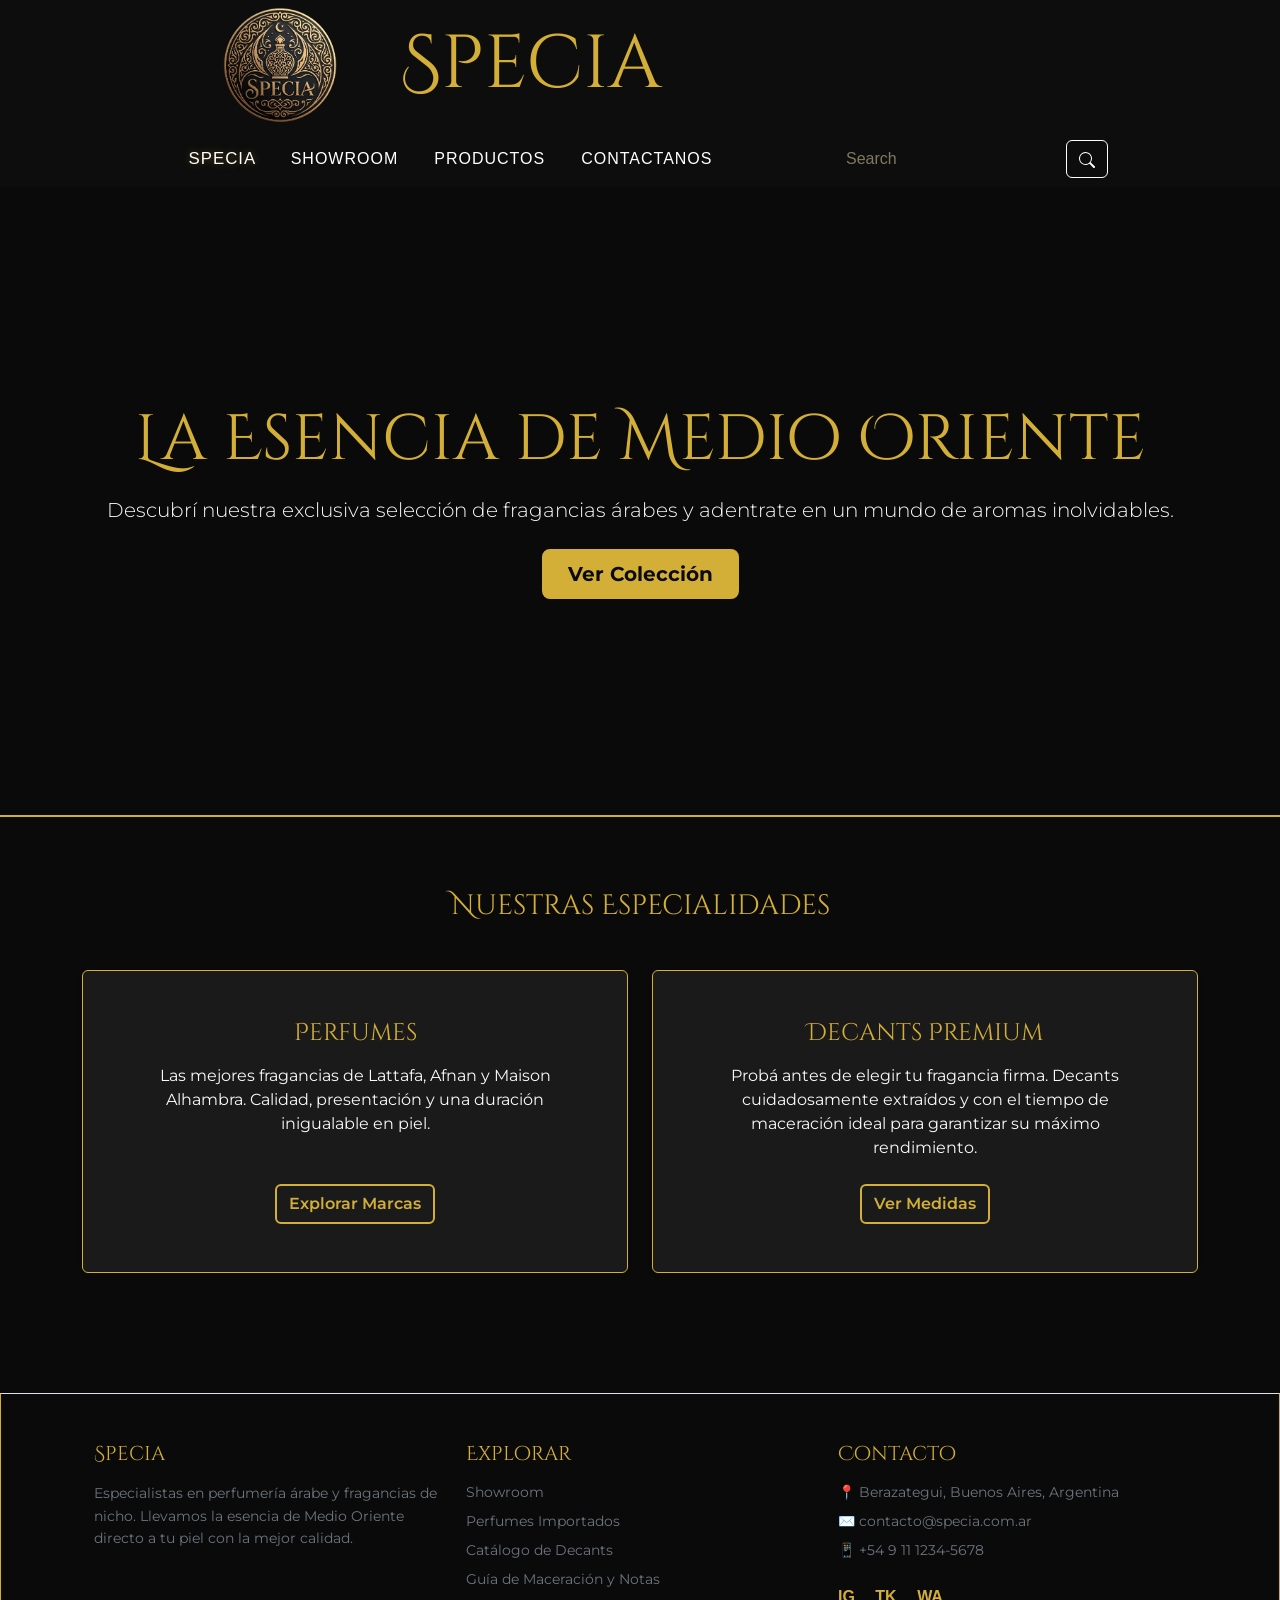
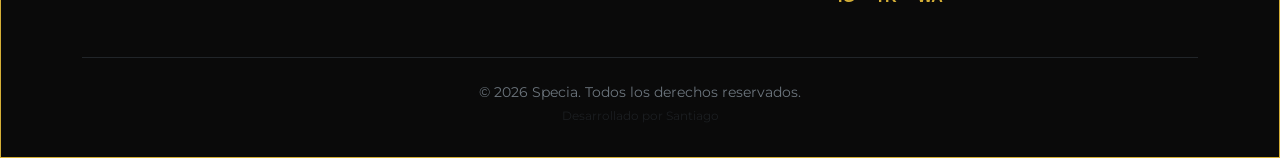
<file: index.html>
<!doctype html>
<html lang="en">
  <head>
    <meta charset="UTF-8" />
    <meta name="viewport" content="width=device-width, initial-scale=1.0" />
    <!--Bootstrap-->
    <link
      href="https://cdn.jsdelivr.net/npm/bootstrap@5.3.8/dist/css/bootstrap.min.css"
      rel="stylesheet"
      integrity="sha384-sRIl4kxILFvY47J16cr9ZwB07vP4J8+LH7qKQnuqkuIAvNWLzeN8tE5YBujZqJLB"
      crossorigin="anonymous"
    />

    <!--Estilos-->
    <link rel="stylesheet" href="css/normalize.css" />
    <link rel="stylesheet" href="css/styles.css" />

    <!--Tipografia-->
    <style>
      @import url("https://fonts.googleapis.com/css2?family=Cinzel+Decorative:wght@400;700;900&family=Montserrat:ital,wght@0,100..900;1,100..900&display=swap");
    </style>
    <!---->

    <title>Specia</title>
  </head>
  <body>
    <header>
      <div id="header" class="holder">
        <img
          class="logo"
          src="img/Logo_Specia-removebg-preview.png"
          alt="Logo Specia"
        />
        <h1>Specia</h1>
        <!--Barra de Navegacion-->
        <nav class="navbar navbar-expand-lg bg-body-tertiary">
          <div class="container-fluid">
            <!-- Este es el BOTÓN HAMBURGUESA que faltaba -->
            <button
              class="navbar-toggler"
              type="button"
              data-bs-toggle="collapse"
              data-bs-target="#navbarSupportedContent"
              aria-controls="navbarSupportedContent"
              aria-expanded="false"
              aria-label="Toggle navigation"
            >
              <span class="navbar-toggler-icon"></span>
            </button>

            <!-- Contenido colapsable -->
            <div class="collapse navbar-collapse" id="navbarSupportedContent">
              <ul class="navbar-nav me-auto mb-2 mb-lg-0">
                <li class="nav-item">
                  <a class="nav-link active" aria-current="page" href="#"
                    >Specia</a
                  >
                </li>
                <li class="nav-item">
                  <a class="nav-link" href="paginas\showroom.html">Showroom</a>
                </li>
                <li class="nav-item">
                  <a class="nav-link" href="paginas\productos.html"
                    >Productos</a
                  >
                </li>
                <li class="nav-item">
                  <a class="nav-link" href="paginas/contacto.html"
                    >Contactanos</a
                  >
                </li>
              </ul>
              <form class="d-flex" role="search">
                <input
                  class="form-control me-2"
                  type="search"
                  placeholder="Search"
                  aria-label="Search"
                />
                <button class="btn btn-outline-success" type="submit">
                  <svg
                    xmlns="http://www.w3.org/2000/svg"
                    width="16"
                    height="16"
                    fill="currentColor"
                    class="bi bi-search"
                    viewBox="0 0 16 16"
                  >
                    <path
                      d="M11.742 10.344a6.5 6.5 0 1 0-1.397 1.398h-.001q.044.06.098.115l3.85 3.85a1 1 0 0 0 1.415-1.414l-3.85-3.85a1 1 0 0 0-.115-.1zM12 6.5a5.5 5.5 0 1 1-11 0 5.5 5.5 0 0 1 11 0"
                    />
                  </svg>
                </button>
              </form>
            </div>
          </div>
        </nav>
        <!--Fin barra de navegacion-->
      </div>
    </header>
    <main>
      <section
        class="hero-section d-flex align-items-center justify-content-center text-center"
      >
        <div class="container px-4">
          <h2 class="display-3 font-cinzel text-gold mb-3">
            La Esencia de Medio Oriente
          </h2>
          <p class="lead font-montserrat text-light mb-4">
            Descubrí nuestra exclusiva selección de fragancias árabes y
            adentrate en un mundo de aromas inolvidables.
          </p>
          <a href="#" class="btn btn-gold btn-lg font-montserrat px-4 py-2"
            >Ver Colección</a
          >
        </div>
      </section>

      <!-- Sección Categorías -->
      <section class="categorias py-5 bg-black">
        <div class="container py-4">
          <h3 class="text-center font-cinzel text-gold mb-5">
            Nuestras Especialidades
          </h3>

          <div class="row g-4">
            <!-- Tarjeta Perfumes -->
            <div class="col-md-6">
              <div class="card h-100 bg-dark border-gold text-light shadow-sm">
                <div
                  class="card-body text-center p-5 d-flex flex-column justify-content-center"
                >
                  <h4 class="card-title font-cinzel text-gold mb-3">
                    Perfumes
                  </h4>
                  <p class="card-text font-montserrat mb-4">
                    Las mejores fragancias de Lattafa, Afnan y Maison Alhambra.
                    Calidad, presentación y una duración inigualable en piel.
                  </p>
                  <div class="mt-auto">
                    <a href="#" class="btn btn-outline-gold font-montserrat"
                      >Explorar Marcas</a
                    >
                  </div>
                </div>
              </div>
            </div>

            <!-- Tarjeta Decants -->
            <div class="col-md-6">
              <div class="card h-100 bg-dark border-gold text-light shadow-sm">
                <div
                  class="card-body text-center p-5 d-flex flex-column justify-content-center"
                >
                  <h4 class="card-title font-cinzel text-gold mb-3">
                    Decants Premium
                  </h4>
                  <p class="card-text font-montserrat mb-4">
                    Probá antes de elegir tu fragancia firma. Decants
                    cuidadosamente extraídos y con el tiempo de maceración ideal
                    para garantizar su máximo rendimiento.
                  </p>
                  <div class="mt-auto">
                    <a href="#" class="btn btn-outline-gold font-montserrat"
                      >Ver Medidas</a
                    >
                  </div>
                </div>
              </div>
            </div>
          </div>
        </div>
      </section>
    </main>
    <footer class="bg-black text-light border-top border-gold pt-5 pb-3 mt-5">
      <div class="container px-4">
        <div class="row gy-4">
          <!-- Columna 1: Marca -->
          <div class="col-lg-4 col-md-6">
            <h5 class="font-cinzel text-gold mb-3">Specia</h5>
            <p
              class="font-montserrat small text-secondary"
              style="line-height: 1.6"
            >
              Especialistas en perfumería árabe y fragancias de nicho. Llevamos
              la esencia de Medio Oriente directo a tu piel con la mejor
              calidad.
            </p>
          </div>

          <!-- Columna 2: Explorar -->
          <div class="col-lg-4 col-md-6">
            <h5 class="font-cinzel text-gold mb-3">Explorar</h5>
            <ul class="list-unstyled font-montserrat small">
              <li class="mb-2">
                <a
                  href="C:\Users\santi\Documents\DIPLOMATURA DESARROLLO WEB\Modulo 2\Sitio integrador\paginas\showroom.html"
                  class="text-secondary text-decoration-none footer-link"
                  >Showroom</a
                >
              </li>
              <li class="mb-2">
                <a
                  href="#"
                  class="text-secondary text-decoration-none footer-link"
                  >Perfumes Importados</a
                >
              </li>
              <li class="mb-2">
                <a
                  href="#"
                  class="text-secondary text-decoration-none footer-link"
                  >Catálogo de Decants</a
                >
              </li>
              <li class="mb-2">
                <a
                  href="#"
                  class="text-secondary text-decoration-none footer-link"
                  >Guía de Maceración y Notas</a
                >
              </li>
            </ul>
          </div>

          <!-- Columna 3: Contacto y Redes -->
          <div class="col-lg-4 col-md-12">
            <h5 class="font-cinzel text-gold mb-3">Contacto</h5>
            <ul class="list-unstyled font-montserrat small text-secondary">
              <li class="mb-2">📍 Berazategui, Buenos Aires, Argentina</li>
              <li class="mb-2">✉️ contacto@specia.com.ar</li>
              <li class="mb-2">📱 +54 9 11 1234-5678</li>
            </ul>

            <!-- Redes Sociales -->
            <div class="mt-4">
              <a
                href="#"
                class="text-gold me-3 text-decoration-none fw-bold footer-icon"
                >IG</a
              >
              <a
                href="#"
                class="text-gold me-3 text-decoration-none fw-bold footer-icon"
                >TK</a
              >
              <a
                href="#"
                class="text-gold text-decoration-none fw-bold footer-icon"
                >WA</a
              >
            </div>
          </div>
        </div>

        <!-- Copyright -->
        <div class="row mt-5">
          <div class="col-12 text-center border-top border-dark pt-4">
            <p class="font-montserrat small text-secondary mb-0">
              &copy; 2026 Specia. Todos los derechos reservados.
            </p>
            <p
              class="font-montserrat text-muted mt-1"
              style="font-size: 0.75rem"
            >
              Desarrollado por Santiago
            </p>
          </div>
        </div>
      </div>
    </footer>

    <!--Bootstrap-->
    <script
      src="https://cdn.jsdelivr.net/npm/bootstrap@5.3.8/dist/js/bootstrap.bundle.min.js"
      integrity="sha384-FKyoEForCGlyvwx9Hj09JcYn3nv7wiPVlz7YYwJrWVcXK/BmnVDxM+D2scQbITxI"
      crossorigin="anonymous"
    ></script>
  </body>
</html>
</file>
<file: css/styles.css>
:root {
  --bg-primary: #0d0d0d;
  --bg-secondary: #1a1a1a;
  --gold-main: #d4af37;
  --gold-light: #f9e2af;
  --text-white: #e0e0e0; /* Un blanco roto para no cansar la vista sobre el negro */
  --cinzel: 'Cinzel Decorative';
}

body{
    font-family: 'Georgia', sans-serif;
    color: #e0e0e0;
}
.holder{
    max-width: 960px;
    margin: 0px auto;
}

/*Headeeeeeeeeeeeeeeeeeeeeeeeeeeeeeeeeeeer*/

header{
    background-color: var(--bg-primary);
}
h1{
    color: var(--gold-main);
    font-family: var(--cinzel) , sans-serif;
    width: 75%  ;
    font-size: 75px;
    margin: auto;
}

.logo{
    width: 25%;
}


header > div{
    display: flex;
    flex-wrap: wrap;
    justify-content: space-between;
    align-items: center;

}


nav{
    width: 100%;
}

/*Estilos navbaaaaaaaaaaaaaaaaaaaaaaaaaaaaaaaaaar*/

/* Forzar el fondo transparente para que se vea el negro del header */
.navbar.bg-body-tertiary {
  background-color: transparent !important; 
}

/* Estilo de los enlaces (Specia, Showroom, Productos, Contactanos) */
.navbar-nav .nav-link {
  color: var(--color-dorado-claro) !important;
  font-family: var(--fuente-texto);
  font-weight: 500;
  text-transform: uppercase; /* Letras en mayúscula para más elegancia */
  letter-spacing: 1px;
  margin: 0 10px;
  transition: color 0.3s ease, transform 0.3s ease;
}

/* Efecto Hover (al pasar el mouse) en los enlaces */
.navbar-nav .nav-link:hover,
.navbar-nav .nav-link.active {
  color: var(--color-dorado) !important;
  transform: scale(1.05); /* Un pequeño aumento */
  text-shadow: 0 0 8px rgba(212, 175, 55, 0.4); /* Brillo dorado */
}

/* --- Estilos del Menú Desplegable (Dropdown) --- */
.dropdown-menu {
  background-color: var(--color-negro);
  border: 1px solid var(--color-dorado);
}

.dropdown-item {
  color: var(--color-dorado-claro);
  font-family: var(--fuente-texto);
}

.dropdown-item:hover {
  background-color: var(--color-dorado);
  color: var(--color-negro); /* Invierte los colores al hacer hover */
}

/* --- Estilos para la barra de búsqueda --- */
.form-control {
  background-color: transparent;
  border: 1px solid var(--color-dorado);
  color: var(--color-dorado-claro);
}

/* Cambiar el color del placeholder (texto de ayuda) */
.form-control::placeholder {
  color: rgba(243, 229, 171, 0.5); /* Dorado claro transparente */
}

.form-control:focus {
  background-color: rgba(212, 175, 55, 0.1);
  border-color: var(--color-dorado);
  color: var(--color-dorado-claro);
  box-shadow: 0 0 0 0.25rem rgba(212, 175, 55, 0.25);
}

/* Estilo del botón de búsqueda (Lupa) */
.btn-outline-success {
  color: var(--color-dorado);
  border-color: var(--color-dorado);
}

.btn-outline-success:hover {
  background-color: var(--color-dorado);
  color: var(--color-negro);
  border-color: var(--color-dorado);
}

/* Cambiar el color del icono SVG de la lupa a dorado */
.btn-outline-success svg {
    fill: currentColor; 
}

/* --- Estilos para el botón hamburguesa (Mobile) --- */
.navbar-toggler {
  border-color: var(--color-dorado);
}

/* Cambiamos el icono SVG por defecto a uno de color dorado */
.navbar-toggler-icon {
  background-image: url("data:image/svg+xml,%3csvg xmlns='http://www.w3.org/2000/svg' viewBox='0 0 30 30'%3e%3cpath stroke='rgba%28212, 175, 55, 1%29' stroke-linecap='round' stroke-miterlimit='round' stroke-width='2' d='M4 7h22M4 15h22M4 23h22'/%3e%3c/svg%3e");
}

.navbar-toggler:focus {
  box-shadow: 0 0 0 0.25rem rgba(212, 175, 55, 0.25);
  outline: none;
}

/* --- Media Query para adaptar el Header en celulares --- */
@media (max-width: 991px) {
  .holder {
    flex-direction: row; /* Apila el logo, el título y el menú */
    text-align: center;
  }
  
  .holder img.logo {
    margin-right: 0;
    width: 25%;
  }
  .holder h1 {
    width: 50%;
  }

  .navbar {
    width: 25%;
  }
  
  /* Transformamos el menú en un Popover flotante */
  .navbar-collapse {
    position: absolute;
    top: 100%; /* Lo ubica justo debajo del botón hamburguesa */
    left: -80px;
    right: 10px;
    z-index: 1000; /* Asegura que flote por encima del contenido de tu <main> */
    
    background-color: var(--bg-primary);
    padding: 20px;
    border: 1px solid var(--gold-main);
    border-radius: 12px; /* Bordes un poco más redondeados */
    box-shadow: 0px 10px 20px rgba(0, 0, 0, 0.7); /* Sombra para el efecto flotante */
    margin-top: 15px; /* Separación del botón */
  }

  /* Separamos un poco los links cuando están en el popover */
  .navbar-nav .nav-link {
    margin: 10px 0; 
  }
}
/*Media Querie para cuando se juntan demasiado los elementos*/
@media(max-width: 500px){
    .holder h1{
        margin: 0;
    }
}


/*Fin Headeeeeeeeeeeeeeeeeeeeeeeeeeeeeeeer*/

/*main*/
/* Variables de Color */
:root {
  --color-gold: #D4AF37; /* Dorado elegante */
  --color-black: #0a0a0a;
  --color-dark-gray: #1a1a1a;
}

/* Base */
body {
  background-color: var(--color-black);
  color: #ffffff;
}

/* Clases Utilitarias para Tipografías */
.font-cinzel {
  font-family: 'Cinzel Decorative', serif;
}

.font-montserrat {
  font-family: 'Montserrat', sans-serif;
}

/* Clases Utilitarias de Color */
.text-gold {
  color: var(--color-gold) !important;
}

.bg-black {
  background-color: var(--color-black) !important;
}

.bg-dark {
  background-color: var(--color-dark-gray) !important;
}

.border-gold {
  border: 1px solid var(--color-gold);
}

/* Hero Section */
.hero-section {
  min-height: 70vh;
  /* Podés agregar una imagen de fondo de un perfume cambiando la URL */
  background: linear-gradient(rgba(10, 10, 10, 0.8), rgba(10, 10, 10, 0.95)), url('https://www.monarca.com.py/cdn/shop/files/lattafa-his-confession-100-ml-1.jpg?v=1768401018&width=1946') center/cover no-repeat;
  border-bottom: 2px solid var(--color-gold);
}

/* Botones Personalizados */
.btn-gold {
  background-color: var(--color-gold);
  color: var(--color-black);
  font-weight: 700;
  border: 2px solid var(--color-gold);
}

.btn-gold:hover {
  background-color: transparent;
  color: var(--color-gold);
  transform: translateY(-2px);
}

.btn-outline-gold {
  border: 2px solid var(--color-gold);
  color: var(--color-gold);
  font-weight: 600;
  transition: all 0.3s ease;
}

.btn-outline-gold:hover {
  background-color: var(--color-gold);
  color: var(--color-black);
}

/*fin Maiiiiiinnnnn*/


/*Main Showroom*/
/* --- SHOWROOM --- */
.showroom-header {
  /* Separación para que no quede pegado a la barra de navegación */
  margin-top: 2rem; 
}

/* Efecto elegante para las imágenes de la galería */
.gallery-img {
  transition: transform 0.4s ease, filter 0.4s ease, box-shadow 0.4s ease;
  filter: grayscale(30%); /* Le da un tono más sobrio inicialmente */
  cursor: pointer;
}

.gallery-img:hover {
  transform: scale(1.03); /* Se agranda un poquito */
  filter: grayscale(0%); /* Vuelve al color original */
  box-shadow: 0 15px 25px rgba(212, 175, 55, 0.2) !important;
  z-index: 10;
  position: relative;
}

/* Ajuste utilitario para asegurar el borde dorado abajo */
.border-bottom.border-gold {
  border-bottom: 1px solid var(--color-gold) !important;
}
</file>
